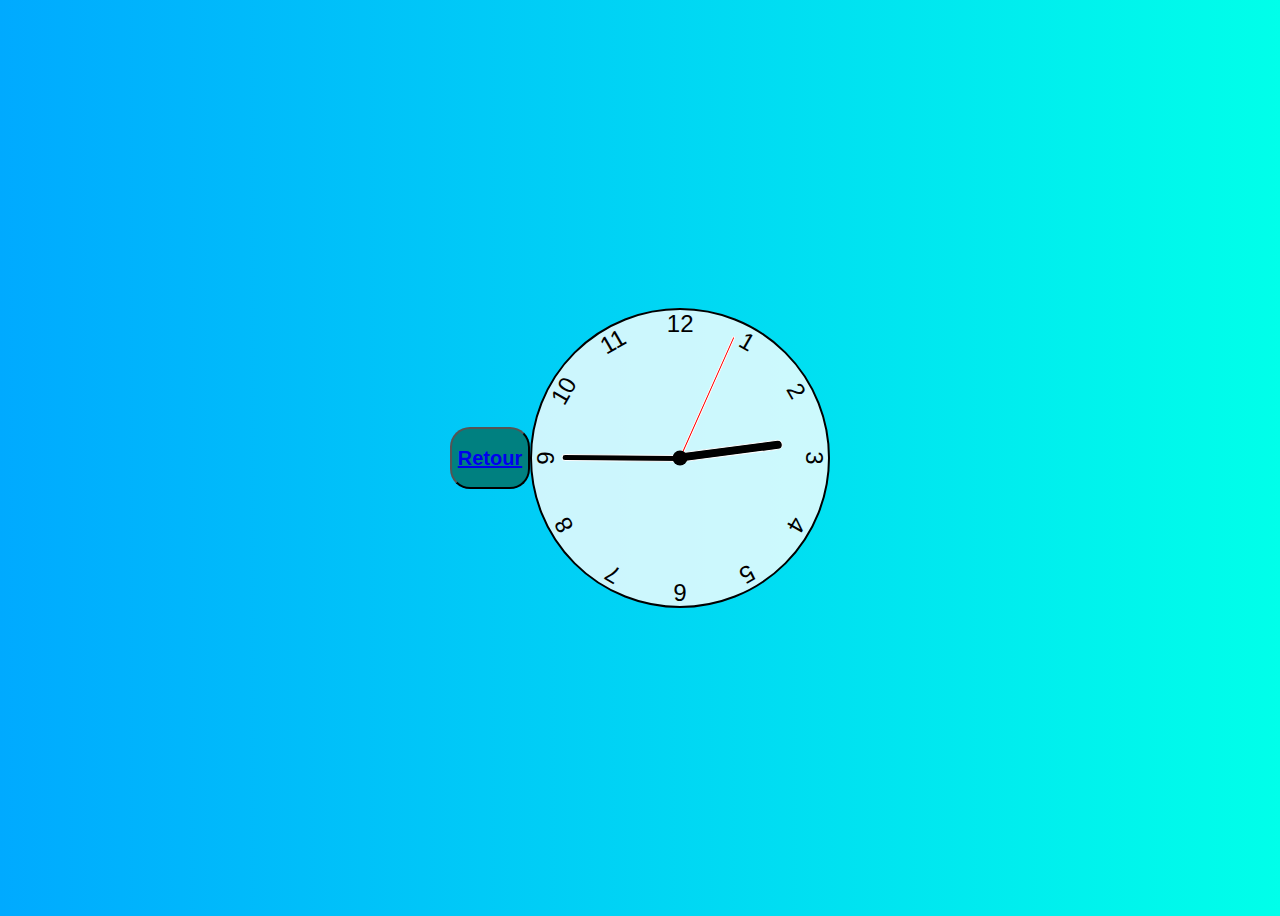
<file: horloge.html>
<!DOCTYPE html>
<html lang="fr">
<head>
    
    <button>
          <h2><a href="index.html">Retour</a></h2>
    </button>

<meta charset="UTF-8">
    <meta name="viewport" content="width=device-width, initial-scale=1.0">
    <meta http-equiv="X-UA-Compatible" content="ie=edge">

  <link href="style-horloge.css" rel="stylesheet">
  <script defer src="horloge-js.js"></script>
  <title>Erforcewann-Horloge</title>
</head>
<body>

  <div class="clock">
    <div class="hand hour" data-hour-hand></div>
    <div class="hand minute" data-minute-hand></div>
    <div class="hand second" data-second-hand></div>
    <div class="number number1">1</div>
    <div class="number number2">2</div>
    <div class="number number3">3</div>
    <div class="number number4">4</div>
    <div class="number number5">5</div>
    <div class="number number6">6</div>
    <div class="number number7">7</div>
    <div class="number number8">8</div>
    <div class="number number9">9</div>
    <div class="number number10">10</div>
    <div class="number number11">11</div>
    <div class="number number12">12</div>
  </div>
</body>
</html>
</file>
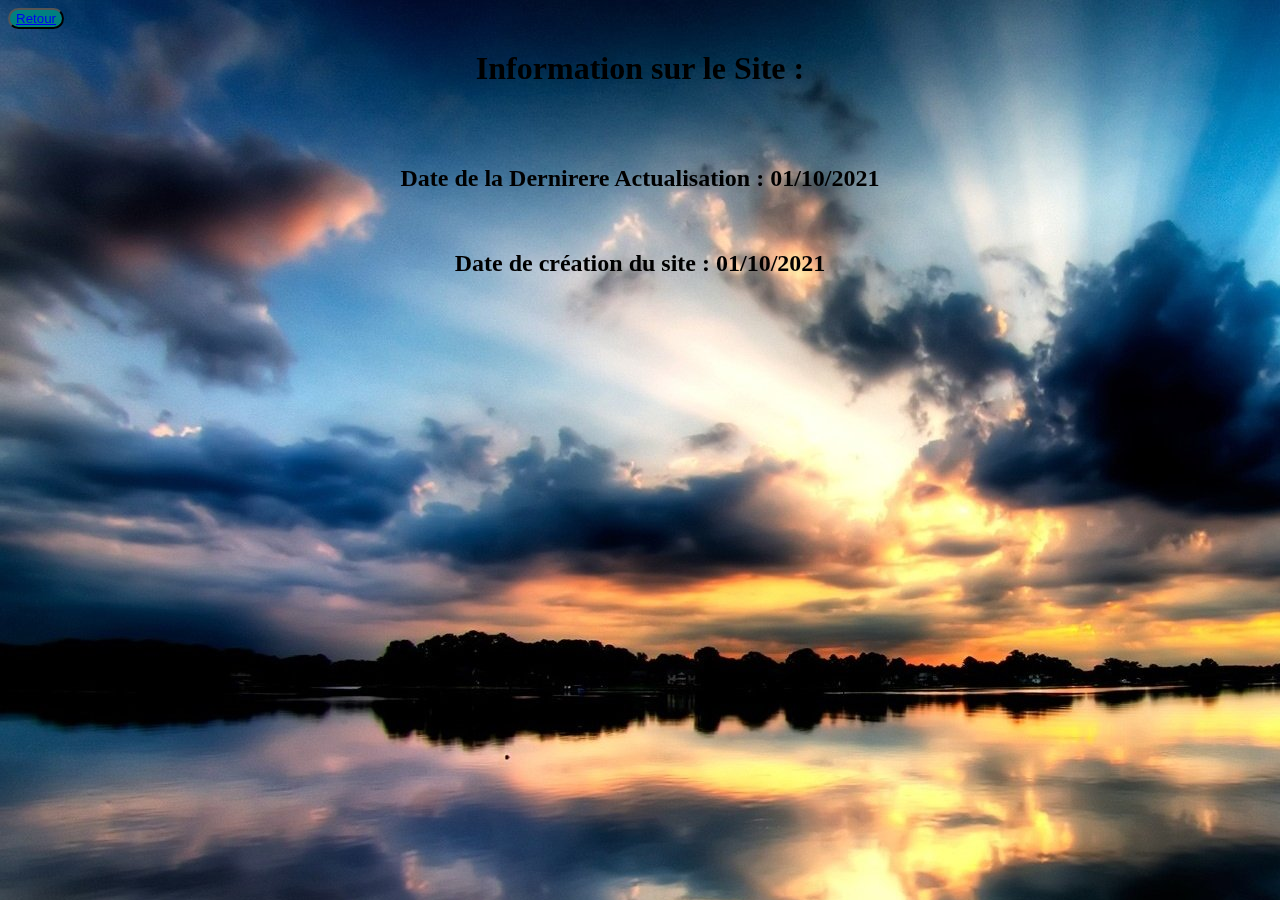
<file: info du site.html>
<!doctype html>

<html>

    <head>
	<html lang="fr">
	<img src="fond-info.jpg" id="background">
	
	<title>info sur le Site</title>
		
		<button>
		     <a href="index.html">Retour</a>
		</button>
	
	<h1>Information sur le Site :</h1><br><br>
	
	</head>
	
	<body>
	
	<h2>Date de la Dernirere Actualisation : 01/10/2021</h2><br>
	<h2>Date de création du site : 01/10/2021</h2>
	
	<style>
	
	#background {
	   position:fixed;
	   top:0;
	   left:0;
	   z-index: -1;
	   min-width: 100%;
       min-height: 100%;
	}
	
	h2 {
	text-align: center;
	}
	
	h1 {
	text-align: center;
	}
		
	button {
		color: aqua;
	        border-radius: 20px;
	        background-color: teal;
		}
	</style>
	
	</body>
	
</html>
</file>
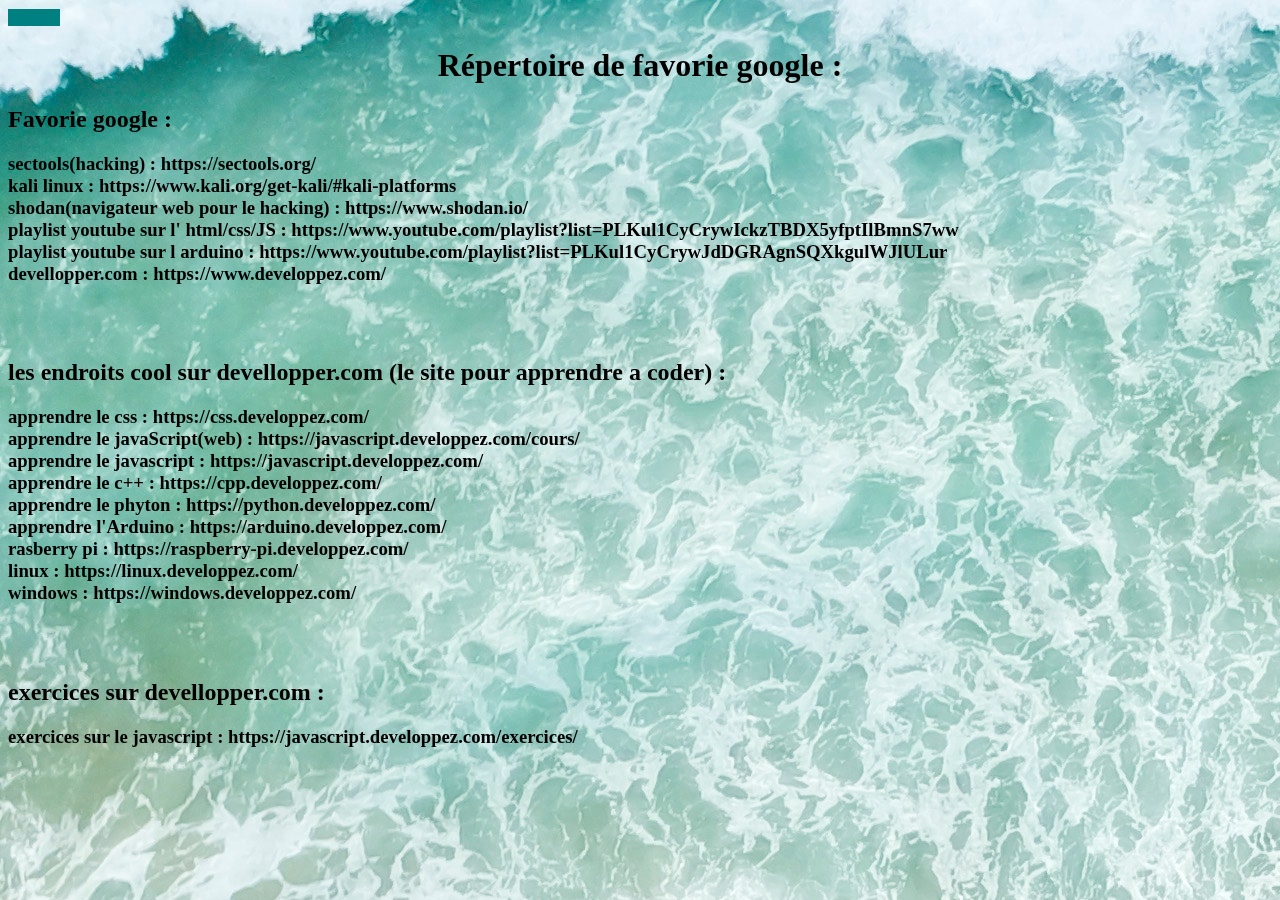
<file: répertoire-google.html>
<!doctype html>
<html>
    <head>
	
	<title>Erforcewann-répertoire google</title>
	<img src="background-rep-google.jpg" id="background">
	<link rel="stylesheet" href="style-repgoogle.css">
	
	</head>
	<button>Retour</button>
	<body>
	
	<center><h1>Répertoire de favorie google :</h1></center>
	
	<h2>Favorie google :</h2>
	<h3><li>sectools(hacking) :    https://sectools.org/</li><li>kali linux :  https://www.kali.org/get-kali/#kali-platforms</li><li>shodan(navigateur web pour le hacking) :    https://www.shodan.io/</li><li>playlist youtube sur l' html/css/JS :    https://www.youtube.com/playlist?list=PLKul1CyCrywIckzTBDX5yfptIlBmnS7ww</li><li>playlist youtube sur l arduino :    https://www.youtube.com/playlist?list=PLKul1CyCrywJdDGRAgnSQXkgulWJlULur</li><li>devellopper.com :    https://www.developpez.com/</li></h3><br><br>
        
   <h2>les endroits cool sur devellopper.com (le site pour apprendre a coder) :</h2> 
     <h3><li>apprendre le css :  https://css.developpez.com/</li><li>apprendre le javaScript(web) :  https://javascript.developpez.com/cours/</li><li>apprendre le javascript :  https://javascript.developpez.com/</li><li>apprendre le c++ :  https://cpp.developpez.com/</li><li>apprendre le  phyton :  https://python.developpez.com/</li><li>apprendre l'Arduino :  https://arduino.developpez.com/</li><li>rasberry pi :  https://raspberry-pi.developpez.com/</li><li>linux :  https://linux.developpez.com/</li><li>windows :  https://windows.developpez.com/</li></h3><br><br>
      
   <h2>exercices sur devellopper.com :  </h2>
   <h3><li>exercices sur le javascript :  https://javascript.developpez.com/exercices/</li></h3>
   
	</body>

</html>
</file>
<file: style-horloge.css>
*, *::after, *::before {
  box-sizing: border-box;
  font-family: Gotham Rounded, sans-serif;
}

body {
  background: linear-gradient(to right, hsl(200, 100%, 50%), hsl(175, 100%, 50%));
  display: flex;
  justify-content: center;
  align-items: center;
  min-height: 100vh;
  overflow: hidden;
}

.clock {
  width: 300px;
  height: 300px;
  background-color: rgba(255, 255, 255, .8);
  border-radius: 50%;
  border: 2px solid black;
  position: relative;
}

.clock .number {
  --rotation: 0;
  position: absolute;
  width: 100%;
  height: 100%;
  text-align: center;
  transform: rotate(var(--rotation));
  font-size: 1.5rem;
}

.clock .number1 { --rotation: 30deg; }
.clock .number2 { --rotation: 60deg; }
.clock .number3 { --rotation: 90deg; }
.clock .number4 { --rotation: 120deg; }
.clock .number5 { --rotation: 150deg; }
.clock .number6 { --rotation: 180deg; }
.clock .number7 { --rotation: 210deg; }
.clock .number8 { --rotation: 240deg; }
.clock .number9 { --rotation: 270deg; }
.clock .number10 { --rotation: 300deg; }
.clock .number11 { --rotation: 330deg; }

.clock .hand {
  --rotation: 0;
  position: absolute;
  bottom: 50%;
  left: 50%;
  border: 1px solid white;
  border-top-left-radius: 10px;
  border-top-right-radius: 10px;
  transform-origin: bottom;
  z-index: 10;
  transform: translateX(-50%) rotate(calc(var(--rotation) * 1deg));
}

.clock::after {
  content: '';
  position: absolute;
  background-color: black;
  z-index: 11;
  width: 15px;
  height: 15px;
  top: 50%;
  left: 50%;
  transform: translate(-50%, -50%);
  border-radius: 50%;
}

.clock .hand.second {
  width: 3px;
  height: 45%;
  background-color: red;
}

.clock .hand.minute {
  width: 7px;
  height: 40%;
  background-color: black;
}

.clock .hand.hour {
  width: 10px;
  height: 35%;
  background-color: black;
}

button {
  color: aqua;
	border-radius: 20px;
	background-color: teal;
}
</file>
<file: style-repgoogle.css>
#background {
	   position:fixed;
	   top:0;
	   left:0;
	   z-index: -1;
	   min-width: 100%;
           min-height: 100%;
}

button {
       color: teal;
	border: 0;
	background: teal;
}
</file>
